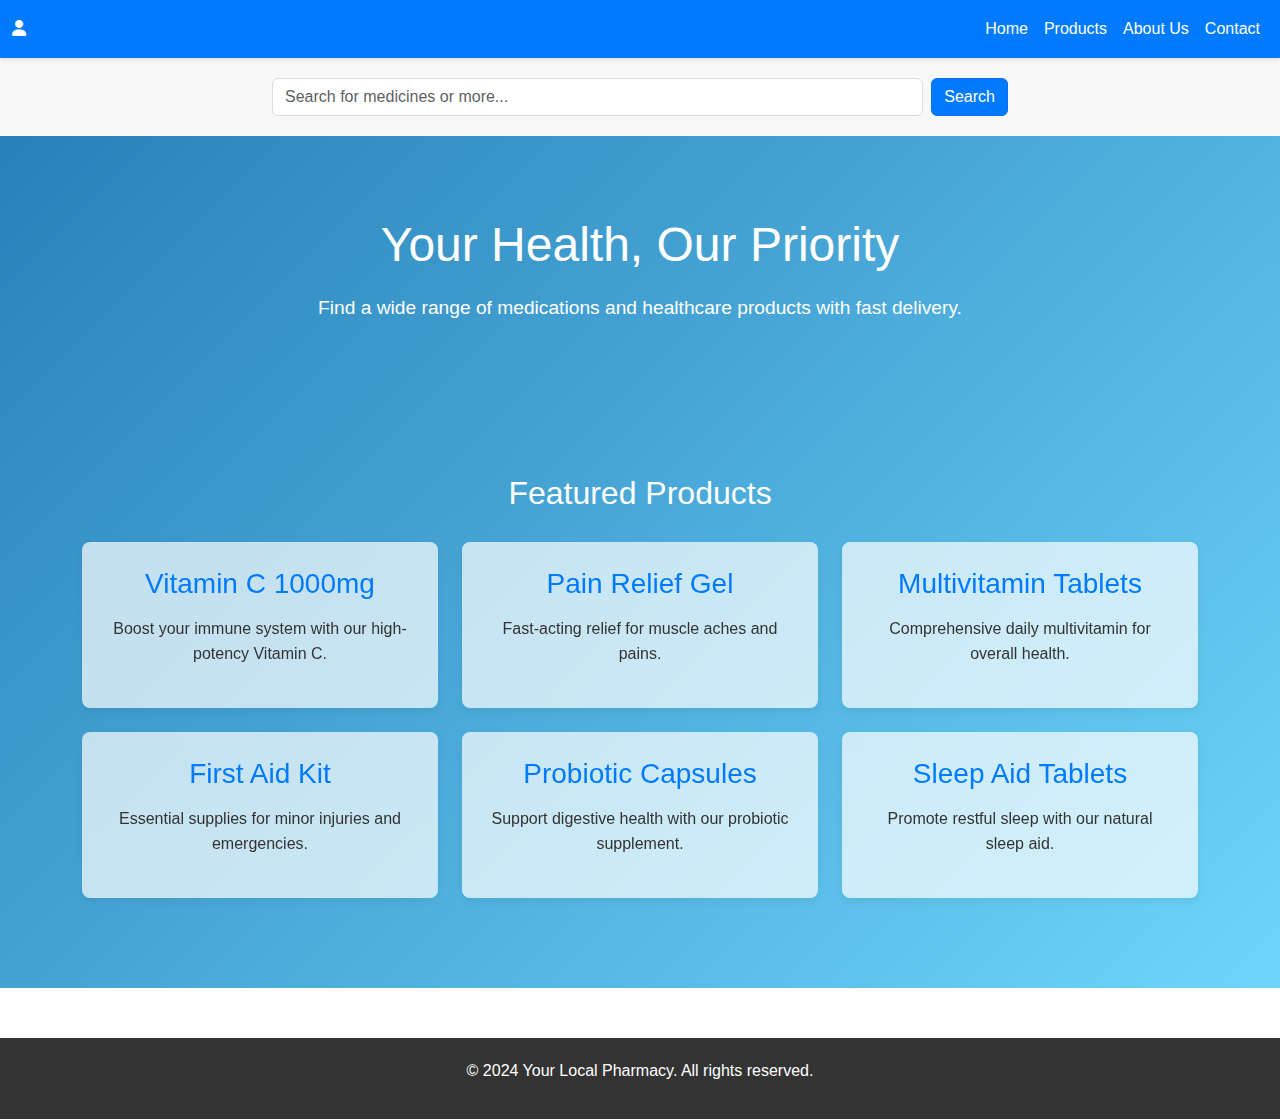
<file: HomeApp/index.html>
<!DOCTYPE html>
<html lang="en">
<head>
    <meta charset="UTF-8">
    <meta name="viewport" content="width=device-width, initial-scale=1.0">
    <title>Your Local Pharmacy</title>
    <link href="https://cdn.jsdelivr.net/npm/bootstrap@5.3.0/dist/css/bootstrap.min.css" rel="stylesheet">
    <link rel="stylesheet" href="https://cdnjs.cloudflare.com/ajax/libs/font-awesome/6.0.0/css/all.min.css">
    <style>
        body {
            font-family: 'Arial', sans-serif;
            color: #333;
            line-height: 1.6;
        }

        nav {
            background-color: #007bff;
            color: white;
            box-shadow: 0 2px 4px rgba(0, 0, 0, 0.1);
        }

        nav .navbar-brand {
            font-size: 1.5em;
            font-weight: bold;
        }

        nav .nav-link {
            color: white !important;
            transition: color 0.3s ease;
        }

        nav .nav-link:hover {
            color: #add8e6 !important;
        }

        .search-container {
            background-color: #f8f8f8;
            padding: 20px;
        }

        .search-container input[type="text"] {
            border: 1px solid #ddd;
            border-radius: 6px;
            font-size: 1em;
        }

        .search-container button {
            background-color: #007bff;
            color: white;
            border-radius: 6px;
            transition: background-color 0.3s ease;
        }

        .search-container button:hover {
            background-color: #0056b3;
        }

        .background-radial-gradient {
            background: linear-gradient(135deg, #2980b9, #6dd5fa);
            padding-bottom: 50px;
        }

        .hero {
            padding: 80px 20px;
            text-align: center;
            color: white;
        }

        .hero h1 {
            font-size: 3em;
            margin-bottom: 20px;
        }

        .hero p {
            font-size: 1.2em;
            margin-bottom: 30px;
        }

        .featured-products {
            padding: 40px 20px;
        }

        .featured-products h2 {
            color: white;
            font-size: 2em;
            margin-bottom: 30px;
            text-align: center;
        }

        .product {
            border: none;
            border-radius: 8px;
            box-shadow: 0 4px 8px rgba(0, 0, 0, 0.05);
            padding: 25px;
            text-align: center;
            transition: transform 0.3s ease, box-shadow 0.3s ease;
            background-color: rgba(255, 255, 255, 0.7);
            backdrop-filter: blur(10px);
        }

        .product:hover {
            transform: translateY(-5px);
            box-shadow: 0 6px 12px rgba(0, 0, 0, 0.1);
        }

        .product h3 {
            color: #007bff;
            margin-bottom: 15px;
        }

        footer {
            background-color: #333;
            color: white;
            padding: 20px 0;
            margin-top: 50px;
            text-align: center;
        }
    </style>
</head>
<body>

    <nav class="navbar navbar-expand-lg">
        <div class="container-fluid">
            <a class="nav-link" href="#">
                <i class="fas fa-user"></i>
            </a>
            <button class="navbar-toggler" type="button" data-bs-toggle="collapse" data-bs-target="#navbarNav" aria-controls="navbarNav" aria-expanded="false" aria-label="Toggle navigation">
                <span class="navbar-toggler-icon"></span>
            </button>
            <div class="collapse navbar-collapse" id="navbarNav">
                <ul class="navbar-nav ms-auto align-items-center">
                    <li class="nav-item">
                        <a class="nav-link" href="#">Home</a>
                    </li>
                    <li class="nav-item">
                        <a class="nav-link" href="#">Products</a>
                    </li>
                    <li class="nav-item">
                        <a class="nav-link" href="#">About Us</a>
                    </li>
                    <li class="nav-item">
                        <a class="nav-link" href="#">Contact</a>
                    </li>
                </ul>
            </div>
        </div>
    </nav>

    <div class="search-container">
        <div class="container">
            <div class="row justify-content-center">
                <div class="col-md-8 d-flex">
                    <input type="text" id="searchInput" class="form-control me-2" placeholder="Search for medicines or more...">
                    <button id="searchButton" class="btn btn-primary">Search</button>
                </div>
            </div>
        </div>
    </div>
    <div id="productPage" class="container mt-4" style="display: none;">
    </div>
    <div id="featuredProductsSection" class="background-radial-gradient">
        <div class="hero">
            <div class="container">
                <h1>Your Health, Our Priority</h1>
                <p>Find a wide range of medications and healthcare products with fast delivery.</p>
            </div>
        </div>

        <div class="featured-products">
            <div class="container">
                <h2>Featured Products</h2>
                <div class="row row-cols-1 row-cols-md-3 g-4">
                    <div class="col">
                        <div class="product">
                            <h3>Vitamin C 1000mg</h3>
                            <p>Boost your immune system with our high-potency Vitamin C.</p>
                        </div>
                    </div>
                    <div class="col">
                        <div class="product">
                            <h3>Pain Relief Gel</h3>
                            <p>Fast-acting relief for muscle aches and pains.</p>
                        </div>
                    </div>
                    <div class="col">
                        <div class="product">
                            <h3>Multivitamin Tablets</h3>
                            <p>Comprehensive daily multivitamin for overall health.</p>
                        </div>
                    </div>
                    <div class="col">
                        <div class="product">
                            <h3>First Aid Kit</h3>
                            <p>Essential supplies for minor injuries and emergencies.</p>
                        </div>
                    </div>
                    <div class="col">
                        <div class="product">
                            <h3>Probiotic Capsules</h3>
                            <p>Support digestive health with our probiotic supplement.</p>
                        </div>
                    </div>
                    <div class="col">
                        <div class="product">
                            <h3>Sleep Aid Tablets</h3>
                            <p>Promote restful sleep with our natural sleep aid.</p>
                        </div>
                    </div>
                </div>
            </div>
        </div>
    </div>

    <footer>
        <p>&copy; 2024 Your Local Pharmacy. All rights reserved.</p>
    </footer>

    <script src="https://cdn.jsdelivr.net/npm/bootstrap@5.3.0/dist/js/bootstrap.bundle.min.js"></script>
    <script src="https://code.jquery.com/jquery-3.6.0.min.js"></script>
    <script src="script.js"></script>
</body>
</html>
</file>
